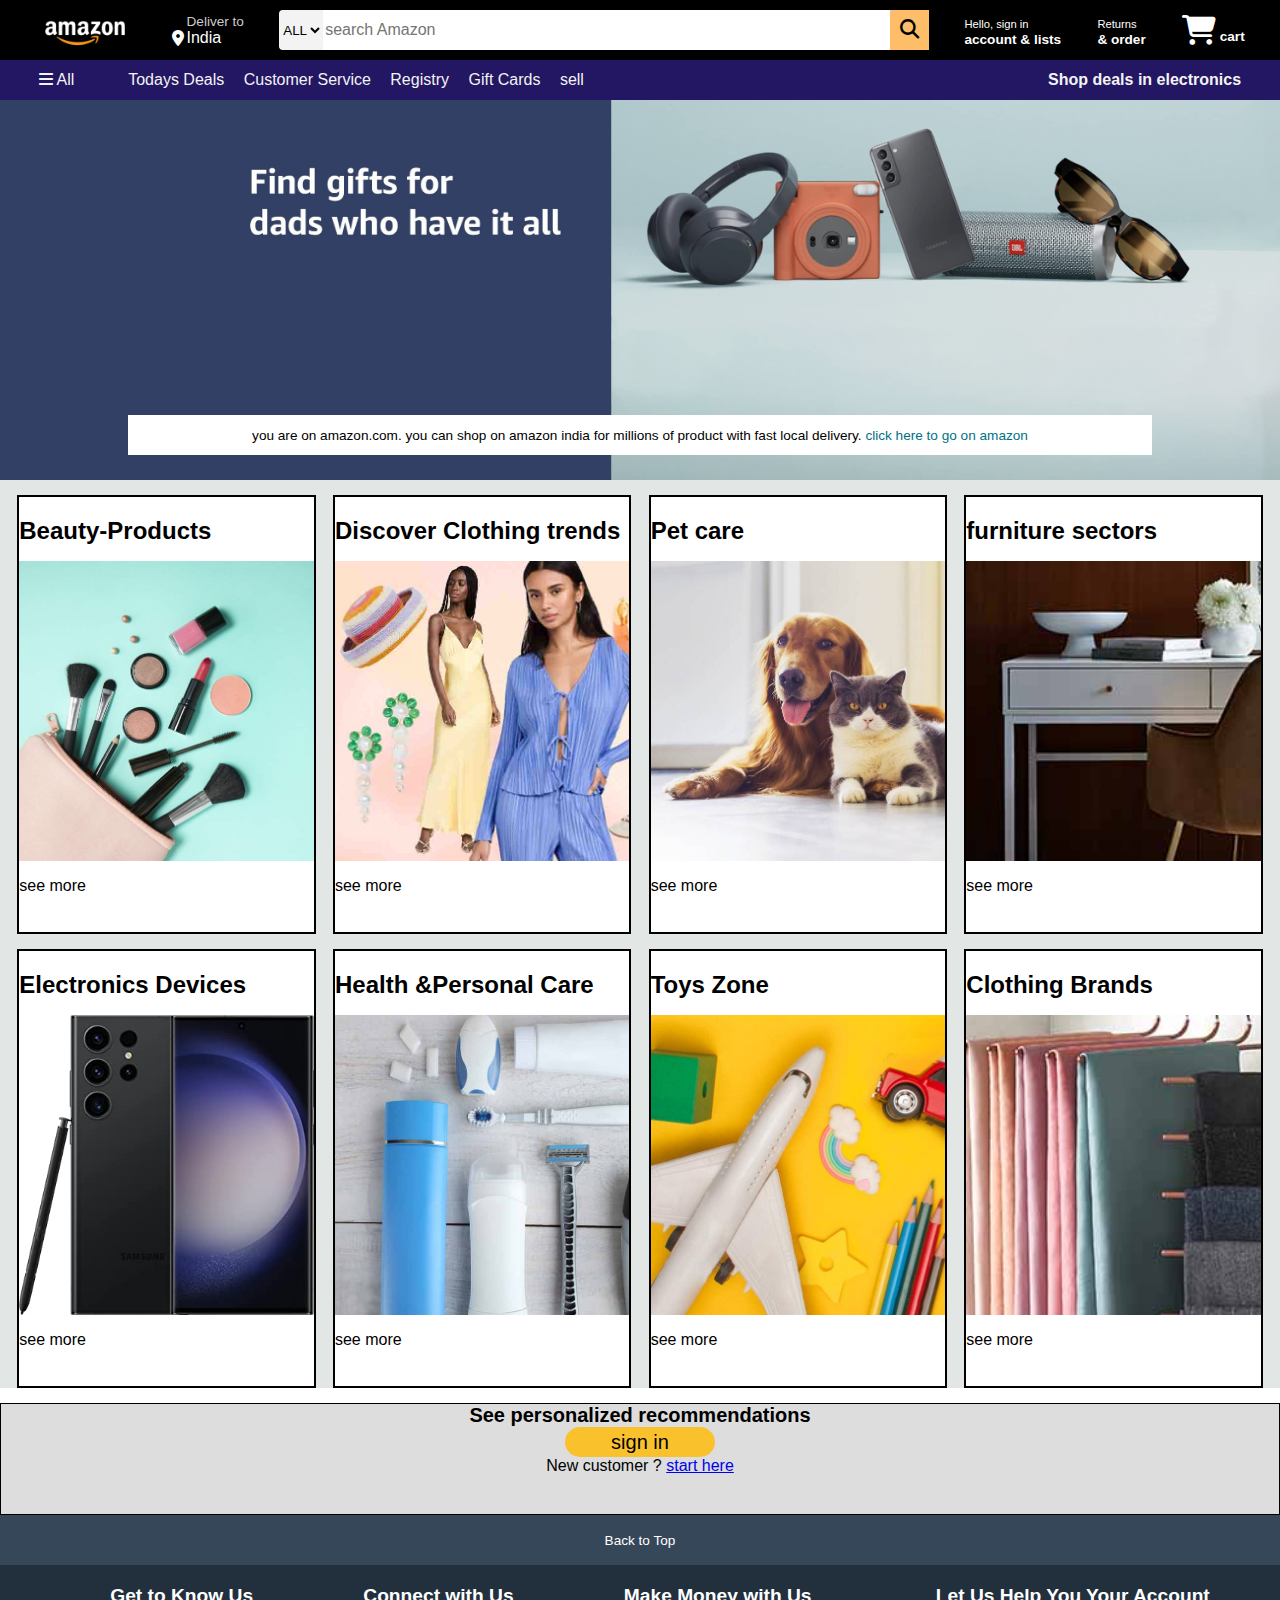
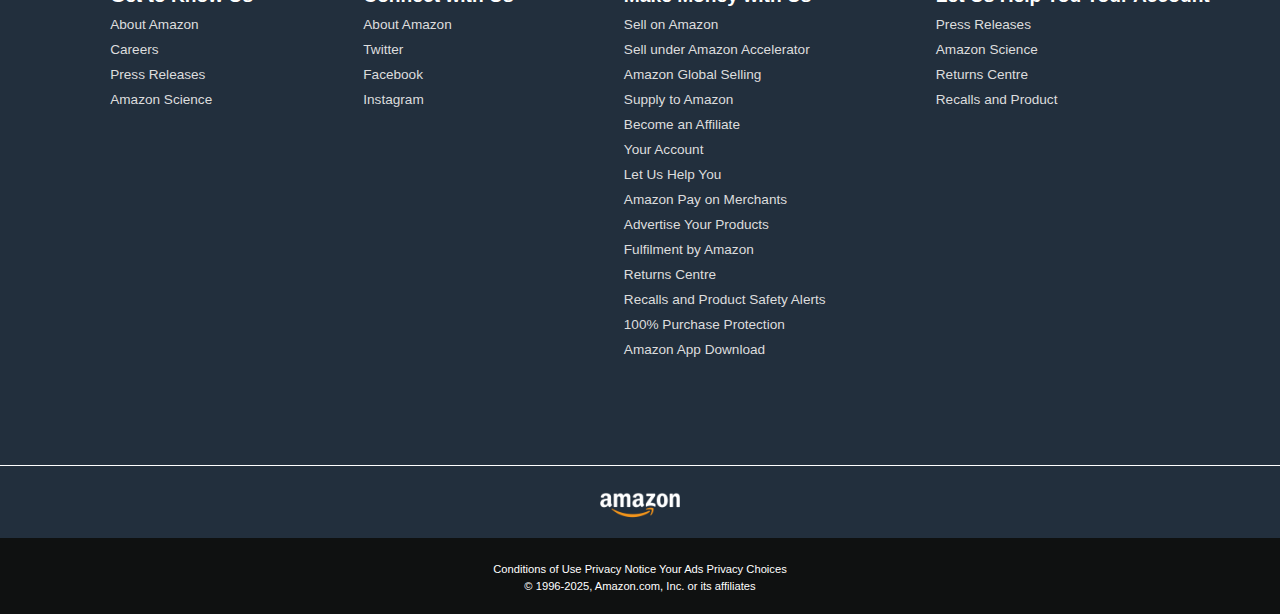
<file: index.html>
<!DOCTYPE html>
<html lang="en">
<head>
    <meta charset="UTF-8">
    <meta name="viewport" content="width=device-width, initial-scale=1.0">
    <title>amazon web </title>
    <link rel="stylesheet" href="https://cdnjs.cloudflare.com/ajax/libs/font-awesome/6.7.2/css/all.min.css" integrity="sha512-Evv84Mr4kqVGRNSgIGL/F/aIDqQb7xQ2vcrdIwxfjThSH8CSR7PBEakCr51Ck+w+/U6swU2Im1vVX0SVk9ABhg==" crossorigin="anonymous" referrerpolicy="no-referrer" />
    <link rel="stylesheet" href="style.css">
</head>
<body>
      <header>
        <div class="navbar" >
            <div class="nav-logo border">
            <div class="logo"></div>
        </div>
            <div class="nav-address border">
                      <p class="id1">Deliver to </p>
                <div class="add-icon">
                     <i class="fa-solid fa-location-dot"></i>
                      <p class="id2">India</p>
                </div>
            </div>
     <div class="nav-search ">
                <select class="search-select">
                    <option>ALL</option>
                </select>
                <input placeholder="search Amazon" class="search-input">
                <div class="search-icon">
                <i class="fa-solid fa-magnifying-glass"></i></div>
</div>
                <div class="nav-signin border">
                    <p><span>Hello, sign in </span></p>
                        <p class="d2">account & lists</p>
                 </div>
                 
                 
                 <div class="nav-return border">
                    <p><span>Returns </span></p>
                        <p class="d2">& order</p>
                 </div>
                 <div class="nav-cart border">
                 <i class="fa-solid fa-cart-shopping"></i>
                 cart
                </div>
        </div>        

<div class="panel">
   <div class="panel-all"> 
    <i class="fa-solid fa-bars"></i>
    All
   </div>
    <div class="panel-ops">
    <p>Todays Deals</p>
    <p>Customer Service</p>
    <p>Registry</p>
    <p>Gift Cards</p>
    <p>sell</p>
    </div>
          <div class="panel-deal">
        Shop deals in electronics
          </div>
 </div> </header>
 <main>
 <div class="hero">
    <div class="hero-line">
        <p>you are on amazon.com. you can shop on amazon india for millions of product with fast local delivery.  <a>click here to go on amazon</a></p>
    </div>
    </div>

 <div class="shopping">
<div class="box1 box">
            <div class="boxcon">
                <h2>Beauty-Products</h2>
                <div class="boximg" style=" background-image: url('box5_image.jpg');"></div>
                <P>see more</P>
           </div>
</div>

            <div class="box2 box">     
            <div class="boxcon">
               <h2> Discover Clothing trends</h2>
                <div class="boximg" style=" background-image: url('box8_image.jpg');"></div>
                <P>see more</P>
            </div>
</div>
 <div class="box3 box">   
             <div class="boxcon">
                <h2>Pet care </h2>
                <div class="boximg" style=" background-image: url('box6_image.jpg');"></div>
                <P>see more</P>
            </div>
</div>
 <div class="box4 box">  
             <div class="boxcon">
                <h2>furniture sectors </h2>
                <div class="boximg" style=" background-image: url('box3_image.jpg');"></div>
                <P>see more</P>
            </div>
</div>

<div class="box5 box">
    <div class="boxcon">
        <h2>Electronics Devices</h2>
        <div class="boximg" style=" background-image: url('box4_image.jpg');"></div>
        <P>see more</P>
   </div>
</div>

    <div class="box6 box">     
    <div class="boxcon">
       <h2> Health &Personal Care</h2>
        <div class="boximg" style=" background-image: url('box2_image.jpg');"></div>
        <P>see more</P>
    </div>
</div>
<div class="box7 box">   
     <div class="boxcon">
        <h2>Toys Zone </h2>
        <div class="boximg" style=" background-image: url('box7_image.jpg');"></div>
        <P>see more</P>
    </div>
</div>
<div class="box8  box">  
     <div class="boxcon">
        <h2>Clothing Brands </h2>
        <div class="boximg" style=" background-image: url('box1_image.jpg');"></div>
        <P>see more</P>
    </div>
</div></div>
<div>


</div>
<footer>
    <div class="foots">
       
       <div class="hee"> <p>See personalized recommendations</p>
    </div>
        <div >
            <button>sign in </button>
        </div>
        <div> New customer ?
            <a href="https://www.amazon.in/"> start here </a> 
        </div>

    </div>
    <div class="foot-panel">
        Back to Top 
    </div>
    <div class="foot-end">
          <ul>
            <p>Get to Know Us</p> 
            <a>About Amazon</a> 
            <a>Careers</a> 
            <a>Press Releases</a> 
            <a>Amazon Science</a>
        </ul>
        <ul>
            <p>  Connect with Us</p> 
            <a>About Amazon</a> 
            <a>   Twitter</a> 
            <a>Facebook</a> 
            <a>Instagram</a>
        </ul>
        <ul>
            <p> Make Money with Us</p> 
            <a>Sell on Amazon</a> 
         <a>     Sell under Amazon Accelerator   </a>
         <a>   Amazon Global Selling    </a>
        <a>Supply to Amazon</a>
         <a>    Become an Affiliate    </a>
         <a>    Your Account    </a>
         <a>Let Us Help You</a>
         <a>    Amazon Pay on Merchants     </a>
         <a>    Advertise Your Products    </a>
         <a>    Fulfilment by Amazon    </a>
         <a>Returns Centre</a>
         <a> Recalls and Product Safety Alerts</a>
         <a>100% Purchase Protection</a>
         <a>Amazon App Download</a>

     </ul>
        <ul>
            <p> Let Us Help You
                Your Account</p> 
          
            <a>Press Releases</a> 
            <a>Amazon Science</a>
           
<a>Returns Centre</a>
<a>Recalls and Product </a>
        </ul>
</div>
        <div class="foot-logo">
          <div class="logo"></div>
        </div>
        <div class="end">
            <div class="end1">
                <a>Conditions of Use </a>
                <a>Privacy Notice</a>
                <a>Your Ads Privacy Choices</a>
            </div>
<div class="copy">
    © 1996-2025, Amazon.com, Inc. or its affiliates
</div>
        </div>
    </div>
</footer>
</main>
</body>
</html>
</file>
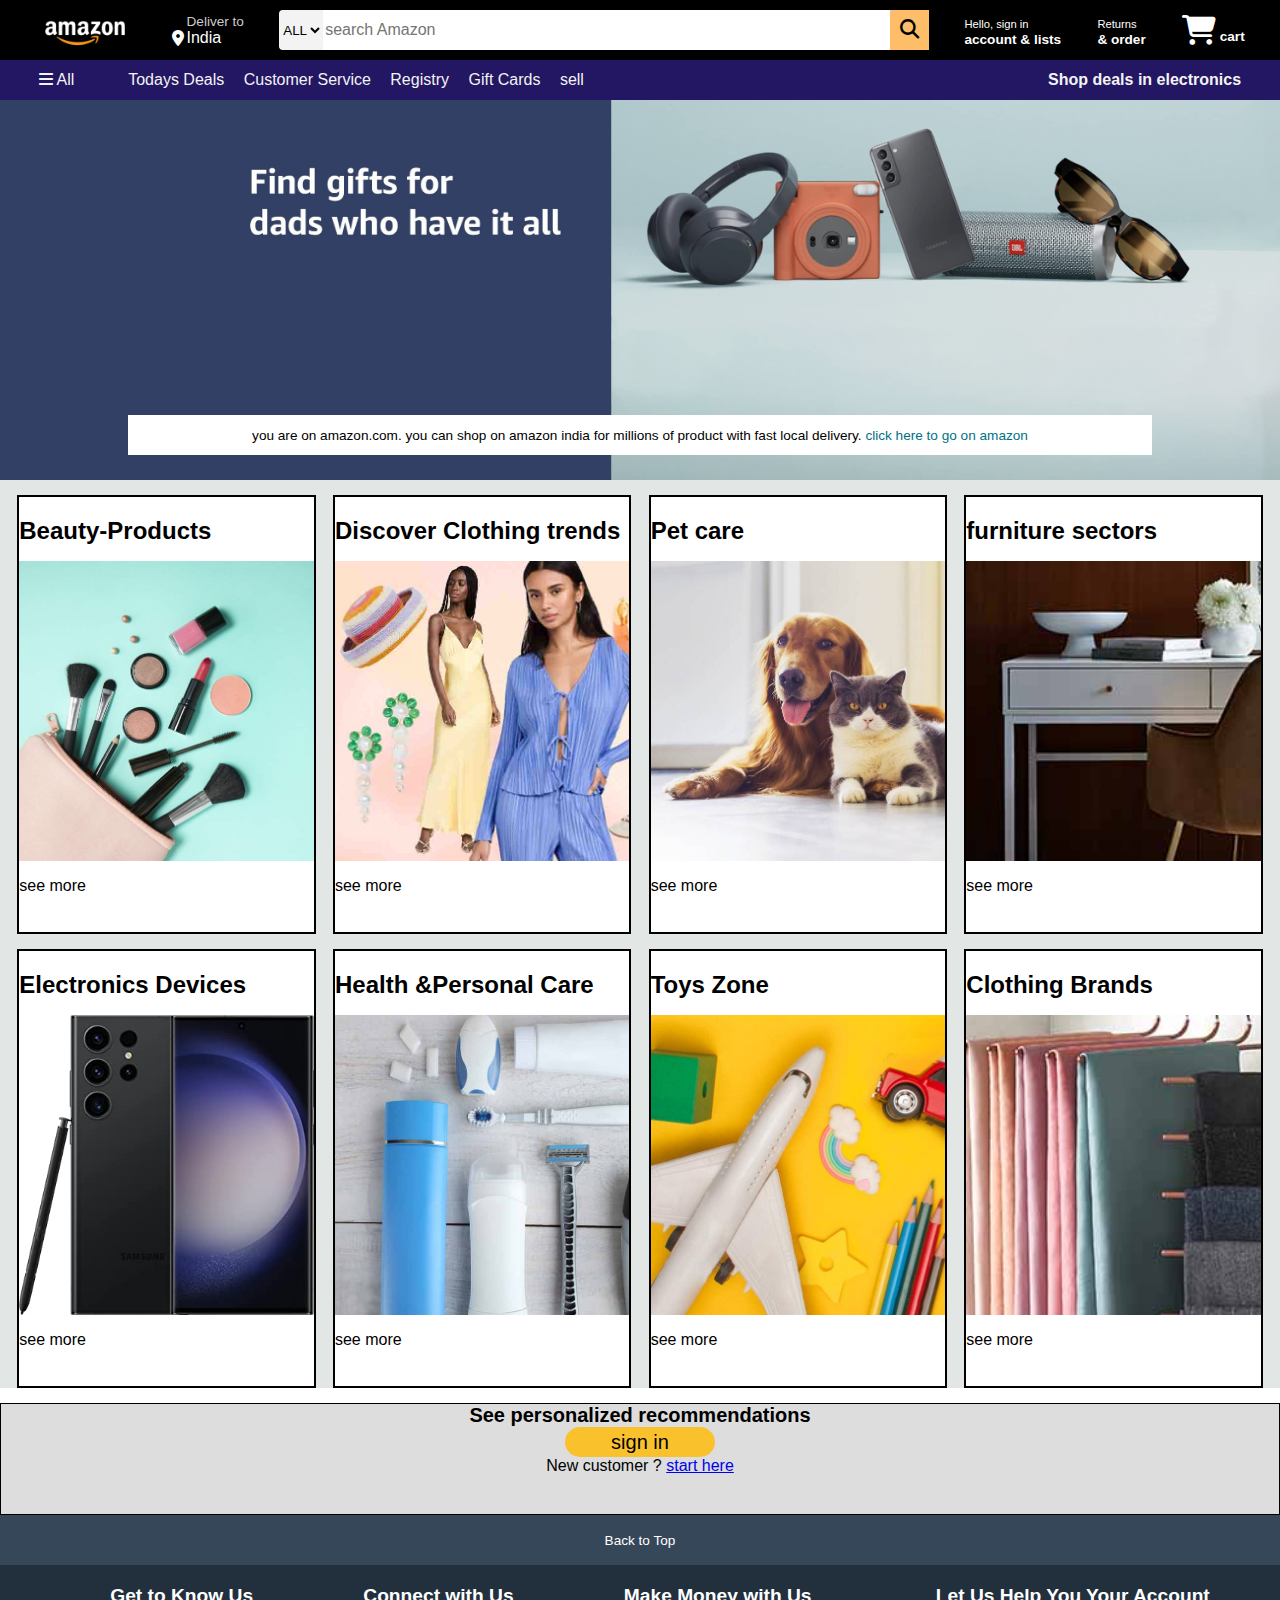
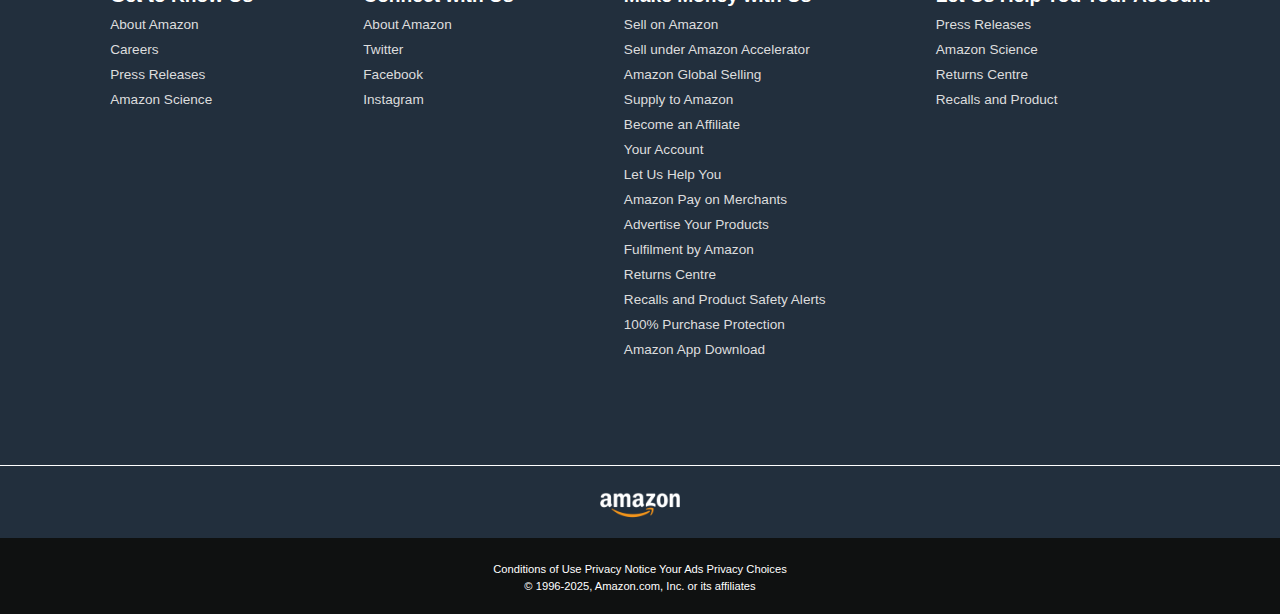
<file: amazon web.html>
<!DOCTYPE html>
<html lang="en">
<head>
    <meta charset="UTF-8">
    <meta name="viewport" content="width=device-width, initial-scale=1.0">
    <title>amazon web </title>
    <link rel="stylesheet" href="https://cdnjs.cloudflare.com/ajax/libs/font-awesome/6.7.2/css/all.min.css" integrity="sha512-Evv84Mr4kqVGRNSgIGL/F/aIDqQb7xQ2vcrdIwxfjThSH8CSR7PBEakCr51Ck+w+/U6swU2Im1vVX0SVk9ABhg==" crossorigin="anonymous" referrerpolicy="no-referrer" />
    <link rel="stylesheet" href="style.css">
</head>
<body>
      <header>
        <div class="navbar" >
            <div class="nav-logo border">
            <div class="logo"></div>
        </div>
            <div class="nav-address border">
                      <p class="id1">Deliver to </p>
                <div class="add-icon">
                     <i class="fa-solid fa-location-dot"></i>
                      <p class="id2">India</p>
                </div>
            </div>
     <div class="nav-search ">
                <select class="search-select">
                    <option>ALL</option>
                </select>
                <input placeholder="search Amazon" class="search-input">
                <div class="search-icon">
                <i class="fa-solid fa-magnifying-glass"></i></div>
</div>
                <div class="nav-signin border">
                    <p><span>Hello, sign in </span></p>
                        <p class="d2">account & lists</p>
                 </div>
                 
                 
                 <div class="nav-return border">
                    <p><span>Returns </span></p>
                        <p class="d2">& order</p>
                 </div>
                 <div class="nav-cart border">
                 <i class="fa-solid fa-cart-shopping"></i>
                 cart
                </div>
        </div>        

<div class="panel">
   <div class="panel-all"> 
    <i class="fa-solid fa-bars"></i>
    All
   </div>
    <div class="panel-ops">
    <p>Todays Deals</p>
    <p>Customer Service</p>
    <p>Registry</p>
    <p>Gift Cards</p>
    <p>sell</p>
    </div>
          <div class="panel-deal">
        Shop deals in electronics
          </div>
 </div> </header>
 <main>
 <div class="hero">
    <div class="hero-line">
        <p>you are on amazon.com. you can shop on amazon india for millions of product with fast local delivery.  <a>click here to go on amazon</a></p>
    </div>
    </div>

 <div class="shopping">
<div class="box1 box">
            <div class="boxcon">
                <h2>Beauty-Products</h2>
                <div class="boximg" style=" background-image: url('box5_image.jpg');"></div>
                <P>see more</P>
           </div>
</div>

            <div class="box2 box">     
            <div class="boxcon">
               <h2> Discover Clothing trends</h2>
                <div class="boximg" style=" background-image: url('box8_image.jpg');"></div>
                <P>see more</P>
            </div>
</div>
 <div class="box3 box">   
             <div class="boxcon">
                <h2>Pet care </h2>
                <div class="boximg" style=" background-image: url('box6_image.jpg');"></div>
                <P>see more</P>
            </div>
</div>
 <div class="box4 box">  
             <div class="boxcon">
                <h2>furniture sectors </h2>
                <div class="boximg" style=" background-image: url('box3_image.jpg');"></div>
                <P>see more</P>
            </div>
</div>

<div class="box5 box">
    <div class="boxcon">
        <h2>Electronics Devices</h2>
        <div class="boximg" style=" background-image: url('box4_image.jpg');"></div>
        <P>see more</P>
   </div>
</div>

    <div class="box6 box">     
    <div class="boxcon">
       <h2> Health &Personal Care</h2>
        <div class="boximg" style=" background-image: url('box2_image.jpg');"></div>
        <P>see more</P>
    </div>
</div>
<div class="box7 box">   
     <div class="boxcon">
        <h2>Toys Zone </h2>
        <div class="boximg" style=" background-image: url('box7_image.jpg');"></div>
        <P>see more</P>
    </div>
</div>
<div class="box8  box">  
     <div class="boxcon">
        <h2>Clothing Brands </h2>
        <div class="boximg" style=" background-image: url('box1_image.jpg');"></div>
        <P>see more</P>
    </div>
</div></div>
<div>


</div>
<footer>
    <div class="foots">
       
       <div class="hee"> <p>See personalized recommendations</p>
    </div>
        <div >
            <button>sign in </button>
        </div>
        <div> New customer ?
            <a href="https://www.amazon.in/"> start here </a> 
        </div>

    </div>
    <div class="foot-panel">
        Back to Top 
    </div>
    <div class="foot-end">
          <ul>
            <p>Get to Know Us</p> 
            <a>About Amazon</a> 
            <a>Careers</a> 
            <a>Press Releases</a> 
            <a>Amazon Science</a>
        </ul>
        <ul>
            <p>  Connect with Us</p> 
            <a>About Amazon</a> 
            <a>   Twitter</a> 
            <a>Facebook</a> 
            <a>Instagram</a>
        </ul>
        <ul>
            <p> Make Money with Us</p> 
            <a>Sell on Amazon</a> 
         <a>     Sell under Amazon Accelerator   </a>
         <a>   Amazon Global Selling    </a>
        <a>Supply to Amazon</a>
         <a>    Become an Affiliate    </a>
         <a>    Your Account    </a>
         <a>Let Us Help You</a>
         <a>    Amazon Pay on Merchants     </a>
         <a>    Advertise Your Products    </a>
         <a>    Fulfilment by Amazon    </a>
         <a>Returns Centre</a>
         <a> Recalls and Product Safety Alerts</a>
         <a>100% Purchase Protection</a>
         <a>Amazon App Download</a>

     </ul>
        <ul>
            <p> Let Us Help You
                Your Account</p> 
          
            <a>Press Releases</a> 
            <a>Amazon Science</a>
           
<a>Returns Centre</a>
<a>Recalls and Product </a>
        </ul>
</div>
        <div class="foot-logo">
          <div class="logo"></div>
        </div>
        <div class="end">
            <div class="end1">
                <a>Conditions of Use </a>
                <a>Privacy Notice</a>
                <a>Your Ads Privacy Choices</a>
            </div>
<div class="copy">
    © 1996-2025, Amazon.com, Inc. or its affiliates
</div>
        </div>
    </div>
</footer>
</main>
<!-- Code injected by live-server -->
<script>
	// <![CDATA[  <-- For SVG support
	if ('WebSocket' in window) {
		(function () {
			function refreshCSS() {
				var sheets = [].slice.call(document.getElementsByTagName("link"));
				var head = document.getElementsByTagName("head")[0];
				for (var i = 0; i < sheets.length; ++i) {
					var elem = sheets[i];
					var parent = elem.parentElement || head;
					parent.removeChild(elem);
					var rel = elem.rel;
					if (elem.href && typeof rel != "string" || rel.length == 0 || rel.toLowerCase() == "stylesheet") {
						var url = elem.href.replace(/(&|\?)_cacheOverride=\d+/, '');
						elem.href = url + (url.indexOf('?') >= 0 ? '&' : '?') + '_cacheOverride=' + (new Date().valueOf());
					}
					parent.appendChild(elem);
				}
			}
			var protocol = window.location.protocol === 'http:' ? 'ws://' : 'wss://';
			var address = protocol + window.location.host + window.location.pathname + '/ws';
			var socket = new WebSocket(address);
			socket.onmessage = function (msg) {
				if (msg.data == 'reload') window.location.reload();
				else if (msg.data == 'refreshcss') refreshCSS();
			};
			if (sessionStorage && !sessionStorage.getItem('IsThisFirstTime_Log_From_LiveServer')) {
				console.log('Live reload enabled.');
				sessionStorage.setItem('IsThisFirstTime_Log_From_LiveServer', true);
			}
		})();
	}
	else {
		console.error('Upgrade your browser. This Browser is NOT supported WebSocket for Live-Reloading.');
	}
	// ]]>
</script>
</body>
</html>
</file>
<file: style.css>
*{border:border-box;
    margin:0;
    font-family: arial;
}
/* box1 */
.navbar{
    background-color:black;
height:60px;
color:white;
display:flex;
align-items:center;
justify-content: space-evenly;

}

.nav-logo{
        height:50px;
        width:100px;
}

.logo{
    background-image: url("../amazon_logo.png");
    background-size:cover;
    height:50px;
    width:100%;
}

.border{
    border:1.5px solid transparent;
}

.border:hover{
    border: 1.5px solid white;
}

/* box2 */

.id1{
    color:#cccccc;
    font-size:0.85rem;
    margin-left:15px;
}

.id2{
     font-size:1rem;
     margin-left:3px;
    
 }

.add-icon{
    display:flex;
    align-items: center;

}

/* box3 */

.nav-search{
    display:flex;
    justify-content:space-evenly;
    background-color:#febd68;
    width:650px;
    height:40px;
    border-radius:5px;
}

.nav-search:hover{
    border: 2px solid #febd68;
}
.search-select{
    background-color:#f3f3f3;
    width:50px;
    text-align:center;
    border-top-left-radius:4px;
    border-bottom-left-radius:4px;
    border:none;
}

.search-input{
    width:100%;
    font-size:1rem;
    border:none;
}
.search-icon{
    width:45px;
    display:flex;
    justify-content:center;
    align-items:center;
    font-size: 1.2rem;
    background-color:#febd68;
    border-top-left-radius:4px;
    border-bottom-left-radius:4px;
    color:black;
}
 /* box4 */
span{
    font-size:0.7rem;
}
.d2{
    font-size: 0.85rem;
    font-weight:700;
}
/* box6 */
.nav-cart i{
    font-size:30px;
}
.nav-cart{
    font-size:0.85rem;
    font-weight:700;
}
/* line2 */
 .panel{
    background-color:rgb(35, 22, 98);
    height:40px;
    display:flex;
    color:#f3f3f3;
    justify-content:space-evenly;
    align-items:center;
 }
.panel-ops p{
    display:inline;
    margin-left:15px;
    
}
.panel-ops{
    width:70%;
    font-size:700;
}
.panel-deal{
    font-size: o.9rem;
    font-weight:700;
}
/* main-hero */
.hero{
background-image: url("hero_image.jpg");
height:380px;
background-size:cover;
display:flex;
justify-content: center;
align-items:flex-end;

}
.hero-line{
    background-color:white;
    height:40px;
    color: black;
    align-items:center;
    justify-content:center;
    display:flex;
    font-size:0.85rem;
    margin-bottom:25px;
    width:80%;
}
.hero-line a {
    color:#007185;
}
/* shopping */
.shopping{
    display:flex;
    justify-content: space-evenly;
    background-color:#e2e7e6;
    flex-wrap:wrap;
    
}
.box{
   padding:20px 0px 15px;
    height:400px;
    border:2px solid black;
   width:23%;
   background-color:white;
  margin-top:15px;

  }
.boximg{
    height: 300px;
    background-size: cover;
    margin-top:1rem;
    margin-bottom:1rem;
}
.boxcontent{
    margin-left:10px;
    margin-right:10px;
   }
.box-content p{
    color:#007185;
}
/* FOOTER */
footer{
    margin-top:15px;
}
.foots{
    background-color:#dddddd;
    color:black;
    height:110px;
    text-align:center;
    justify-content: center;
    align-items:center;
    border:1px solid black;
    justify-content: space-evenly;

}
.hee{
    font-size: 20px;
    font-weight: bold;
}

button{
    width: 150px;
    height:30px;
    background-color: #f9c22c;
    color:black;
    border-radius: 20px;
    font-size:20px;
    border:none;
}
.foot-panel{
    background-color: #37475a;
    color:white;
    height:50px;
    align-items:center;
    display:flex;
    justify-content: center;
    font-size:0.85rem;
}
.foot-end{
background-color:#222f3d;
color:white;
height:500px;
display:flex;
justify-content: space-evenly;

}
ul{
    margin-top:20px;
}
ul p{
    font-size: 1.20rem;
    font-weight:bold;
}
ul a {
    display:block;
font-size:0.85rem;
margin-top:10px;
color:#dddddd;
}
.foot-logo{
    background-color:#222f3d;
color:white;
border-top:0.5px solid white;
height:72px;
display:flex;
justify-content: center;
align-items:center;
}
.logo{
    background-image: url("../amazon_logo.png");
    width:100px;
    height:50px;
    background-size: cover;
}
.end{
    background-color: #0f1111;
    color:white;
    font-size:0.7rem;
    text-align:center;
     height:76px;
   
}
.end1{
 
    padding-top:25px;
}
.copy{
    
    padding-top:5px;
}
</file>
